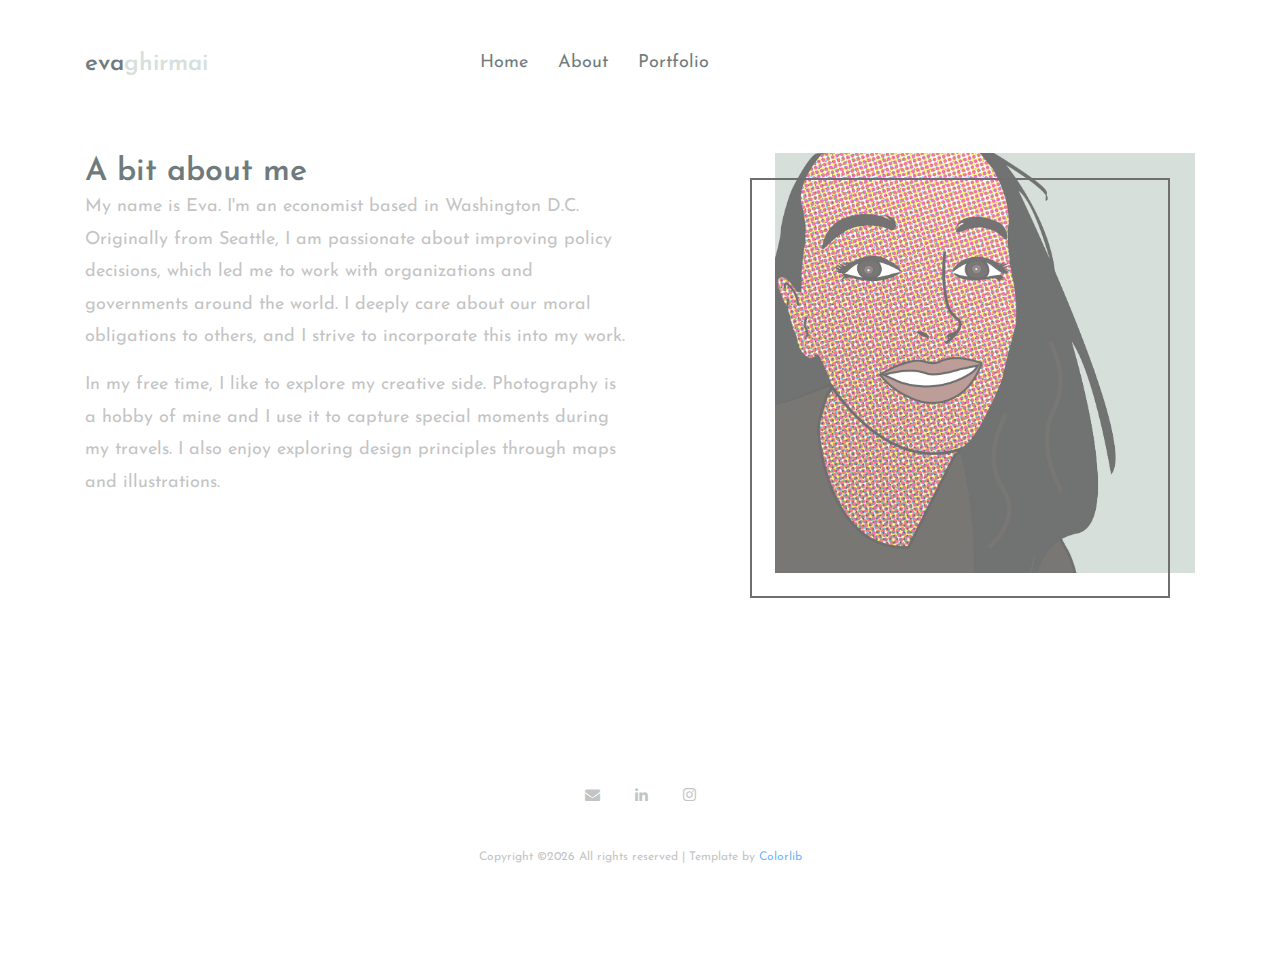
<file: about.html>
<!DOCTYPE html>
<html lang="en">
<head>
	<title>Eva Ghirmai | About</title>
	<meta charset="UTF-8">
	<meta name="description" content="Eva Ghirmai Personal Website">
	<meta name="keywords" content="eva ghirmai, photography, design, html">
	<meta name="viewport" content="width=device-width, initial-scale=1.0">
	<!-- Favicon -->
	<link href="img/eg-icon.png" rel="shortcut icon"/>

	<!-- Google Fonts -->
	<link href="https://fonts.googleapis.com/css?family=Josefin+Sans:400,400i,600,600i,700" rel="stylesheet">

	<!-- Stylesheets -->
	<link rel="stylesheet" href="css/bootstrap.min.css"/>
	<link rel="stylesheet" href="css/font-awesome.min.css"/>
	<link rel="stylesheet" href="css/style.css"/>


	<!--[if lt IE 9]>
	  <script src="https://oss.maxcdn.com/html5shiv/3.7.2/html5shiv.min.js"></script>
	  <script src="https://oss.maxcdn.com/respond/1.4.2/respond.min.js"></script>
	<![endif]-->

<!-- Google tag (gtag.js) -->
<script async src="https://www.googletagmanager.com/gtag/js?id=UA-54694277-2"></script>
<script>
  window.dataLayer = window.dataLayer || [];
  function gtag(){dataLayer.push(arguments);}
  gtag('js', new Date());

  gtag('config', 'UA-54694277-2');
</script>

</head>

<body>
	<!-- Page Preloder -->
	<div id="preloder">
		<div class="loader"></div>
	</div>

	<!-- header section start -->
	<header class="header-section">
		<div class="container">
			<div class="row">
				<div class="col-lg-4 col-md-3">
					<div class="logo">
						<h2 class="site-logo">
							<span class="first-name">eva</span>
							<span class="last-name">ghirmai</span>
						</h2>
					</div>
				</div>
				<div class="col-lg-8 col-md-9">
					<nav class="main-menu">
						<ul>
							<li><a href="index.html">Home</a></li>
							<li><a href="about.html">About</a></li>
							<li><a href="photography.html">Portfolio</a></li>
						</ul>
					</nav>
				</div>
			</div>
		</div>
		<div class="nav-switch">
			<i class="fa fa-bars"></i>
		</div>
	</header>
	<!-- header section end -->

	<!-- intro section start -->
	<section class="intro-section">
		<div class="container text-center">
			<div class="row">
				<div class="col-xl-10 offset-xl-1">
				</div>
			</div>
		</div>
	</section>
	<!-- intro section end -->


	<!-- page section start -->
	<section class="page-section">
		<div class="container">
			<div class="row">
				<div class="col-lg-6">
					<h2>A bit about me</h2>
					<p>My name is Eva. I'm an economist based in Washington D.C. Originally from Seattle, I am passionate about improving policy decisions, which led me to work with organizations and governments around the world. I deeply care about our moral obligations to others, and I strive to incorporate this into my work.</p>
					<p>In my free time, I like to explore my creative side. Photography is a hobby of mine and I use it to capture special moments during my travels. I also enjoy exploring design principles through maps and illustrations. </p>

					<div class="row mt-5">
						<div class="col-md-4">
							<div class="milestone">
							</div>
						</div>
						<div class="col-md-4">
							<div class="milestone">
							</div>
						</div>
						<div class="col-md-4">
							<div class="milestone">
							</div>
						</div>
					</div>
				</div>
				<div class="col-lg-5 offset-lg-1">
					<figure class="pic-frame">
						<img src="img/about.png" alt="">
					</figure>
				</div>
			</div>
		</div>
	</section>
	<!-- page section end -->

	<!-- footer section start -->
	<footer class="footer-section text-center">
		<div class="container">
			<div class="social-links">
				<a href="mailto:eghirmai@gmail.com"><span class="fa fa-envelope"></span></a>
				<a href="https://www.linkedin.com/in/eva-ghirmai/"><span class="fa fa-linkedin"></span></a>
				<a href="https://www.instagram.com/eghirmai/"><span class="fa fa-instagram"></span></a>
			</div>
			<div class="copyright"><!-- Link back to Colorlib can't be removed. Template is licensed under CC BY 3.0. -->
Copyright &copy;<script>document.write(new Date().getFullYear());</script> All rights reserved | Template by <a href="https://colorlib.com" target="_blank">Colorlib</a>
<!-- Link back to Colorlib can't be removed. Template is licensed under CC BY 3.0. -->
</div>
		</div>
	</footer>
	<!-- footer section end -->


	<!--====== Javascripts & Jquery ======-->
	<script src="js/jquery-2.1.4.min.js"></script>
	<script src="js/bootstrap.min.js"></script>
	<script src="js/mixitup.min.js"></script>
	<script src="js/magnific-popup.min.js"></script>
	<script src="js/main.js"></script>
</body>
</html>
</file>
<file: css/style.css>
/* =================================
------------------------------------
  Riddle - Portfolio
  Version: 1.0
 ------------------------------------
 ====================================*/

/*----------------------------------------*/
/* Template default CSS
/*----------------------------------------*/

html,
body {
  height: 100%;
  font-family: 'Josefin Sans', sans-serif;
}

h1,
h2,
h3,
h4,
h5,
h6 {
  color: #001418;
  margin: 0;
  font-weight: 600;
  font-family: 'Josefin Sans', sans-serif;
}

p {
  font-size: 18px;
  color: #979797;
  line-height: 1.8;
}

img {
  max-width: 100%;
}

input:focus,
select:focus,
button:focus,
textarea:focus {
  outline: none;
}

a:hover,
a:focus {
  text-decoration: none;
  outline: none;
}

ul,
ol {
  padding: 0;
  margin: 0;
}

/*------------------------
  Helper css
--------------------------*/
.body-pad {
  padding: 0 40px;
}

.spad {
  padding: 100px 0;
}

.pt100 {
  padding-top: 25px;
}

.set-bg {
  background-repeat: no-repeat;
  background-size: cover;
}

.section-title {
  font-size: 60px;
}

.section-title span {
  color: #979797;
}

/*------------------------
  Common Elements
--------------------------*/
.element {
  margin-bottom: 100px;
}

.element:last-child {
  margin-bottom: 0;
}

/*=== Preloder ===*/
#preloder {
  position: fixed;
  width: 100%;
  height: 100%;
  top: 0;
  left: 0;
  z-index: 999999;
  background: #fff;
}

.loader {
  width: 30px;
  height: 30px;
  border: 3px solid #000;
  position: absolute;
  top: 50%;
  left: 50%;
  margin-top: -13px;
  margin-left: -13px;
  border-radius: 60px;
  border-left-color: transparent;
  animation: loader 0.8s linear infinite;
  -webkit-animation: loader 0.8s linear infinite;
}

@keyframes loader {
  0% {
    -webkit-transform: rotate(0deg);
            transform: rotate(0deg);
  }
  50% {
    -webkit-transform: rotate(180deg);
            transform: rotate(180deg);
  }
  100% {
    -webkit-transform: rotate(360deg);
            transform: rotate(360deg);
  }
}

@-webkit-keyframes loader {
  0% {
    -webkit-transform: rotate(0deg);
  }
  50% {
    -webkit-transform: rotate(180deg);
  }
  100% {
    -webkit-transform: rotate(360deg);
  }
}

/*=== Buttons ===*/
.site-btn {
  display: inline-block;
  font-size: 14px;
  min-width: 140px;
  text-align: center;
  padding: 15px 10px;
  position: relative;
  color: #fff;
  border: none;
  background-color: #000;
  margin-right: 15px;
  z-index: 1;
}

.site-btn.btn-fade {
  background-color: #979797;
}

.site-btn.btn-line {
  background: none;
  border: 2px solid #000;
  color: #000;
  padding: 13px 10px;
}

.site-btn.btn-line:hover {
  color: #000;
}

.site-btn.btn-line-fade {
  background: none;
  border: 2px solid #979797;
  color: #979797;
  padding: 13px 10px;
}

.site-btn.btn-line-fade:hover {
  color: #979797;
}

.site-btn:hover {
  color: #fff;
}

/*===  Accordion  ===*/
.accordion-area .panel {
  margin-bottom: 30px;
}

.accordion-area .panel-header {
  background: #000;
  color: #fff;
  display: block;
  padding: 12px 50px;
  padding-left: 30px;
  font-size: 14px;
  font-weight: 600;
  position: relative;
  border: 2px solid #000;
  -webkit-transition: all 0.4s ease-out 0s;
  -o-transition: all 0.4s ease-out 0s;
  transition: all 0.4s ease-out 0s;
}

.accordion-area .panel-header.active {
  background: transparent;
  color: #000;
}

.accordion-area .panel-header.active .panel-link:after {
  content: "-";
  color: #000;
}

.accordion-area .panel-header.active .panel-link.collapsed:after {
  content: "+";
}

.accordion-area .panel-link {
  position: absolute;
  right: 0;
  top: 0;
  height: 100%;
  width: 50px;
  border: none;
  cursor: pointer;
  background: transparent;
}

.accordion-area .panel-body p {
  font-size: 14px;
  margin-bottom: 0;
  padding-top: 25px;
}

.accordion-area .panel-body {
  padding: 0 5px;
}

.accordion-area .panel-link:after {
  content: "+";
  position: absolute;
  left: 50%;
  font-size: 16px;
  font-weight: 700;
  top: 50%;
  color: #fff;
  line-height: 16px;
  margin-top: -8px;
  margin-left: -4px;
}

/*===  Tab  ===*/
.tab-element .nav-tabs {
  border-bottom: none;
  margin-bottom: 35px;
}

.tab-element .nav-tabs .nav-link {
  border: 2px solid #000;
  background: #000;
  border-radius: 0;
  margin-right: 10px;
  font-size: 14px;
  font-weight: 500;
  color: #222;
  padding: 15px 40px;
  min-width: 118px;
  font-size: 16px;
  color: #fff;
  margin-bottom: 10px;
}

.tab-element .nav-tabs .nav-item:last-child .nav-link {
  margin-right: 0;
}

.tab-element .nav-tabs .nav-link.active {
  background: transparent;
  color: #000;
}

.tab-element .tab-pane h4 {
  font-size: 18px;
  margin: 25px 0 20px;
}

.tab-element .tab-pane p {
  font-size: 14px;
}

.circle-progress {
  text-align: center;
  position: relative;
}

.circle-progress canvas {
  -webkit-transform: rotate(90deg);
  -ms-transform: rotate(90deg);
  transform: rotate(90deg);
}

.circle-progress .progress-info {
  position: absolute;
  width: 100%;
  top: 30%;
}

.circle-progress .progress-info h2 {
  font-size: 36px;
}

.circle-progress .progress-info p {
  color: #979797;
  font-size: 16px;
  line-height: normal;
}

/*===  Icon Box  ===*/
.icon-box {
  display: -webkit-box;
  display: -ms-flexbox;
  display: flex;
}

.icon-box .icon h2 {
  font-size: 60px;
}

.icon-box .icon-box-content {
  padding-left: 25px;
  padding-top: 10px;
}

.icon-box .icon-box-content h3 {
  font-size: 24px;
  margin-bottom: 25px;
}

/*------------------------
    Header Section
--------------------------*/
.header-section {
  padding-top: 30px;
  padding-bottom: 20px;
  position: relative;
}

.site-logo {
  font-size: 0;
  padding-top: 20px;
}

.first-name, .last-name {
  font-size: 24px;
  padding: 0;
  margin:0;
}

.last-name {
  padding: 0;
  margin:0;
  color: #B6C8BD;
}

.main-menu ul {
  list-style: none;
}

.main-menu ul li {
  display: inline;
}

.main-menu ul li a {
  display: inline-block;
  font-size: 18px;
  color: #001418;
  margin-left: 15px;
  margin-right: 10px;
  padding: 20px 0 5px;
}

.header-btn {
  float: right;
  margin-right: 0;
}

.nav-switch {
  display: none;
}

/*------------------------
    Intro Section
--------------------------*/
.intro-section {
  padding: 25px 0;
}

/*------------------------
    Portfolio Section
--------------------------*/
.portfolio-section {
  padding-top:25px;
  overflow: hidden;
}

.portfolio-filter {
  list-style: none;
  padding-bottom: 25px;
}

.portfolio-filter li {
  font-size: 16px;
  display: inline-block;
  margin-right: 30px;
  padding-bottom: 10px;
  color: #979797;
  cursor: pointer;
}

.portfolio-filter li.mixitup-control-active {
  color: #001418;
}

.portfolios-area .gallery-block {
  padding: 0;
}

.gallery-block {
  position: relative;
}

.portfolio-item {
  display: block;
  width: 100%;
  height: 600px;
  background-position: center center;
  position: relative;
  margin-bottom: 30px;
}

.portfolio-item .pi-inner {
  position: absolute;
  width: 100%;
  height: 100%;
  left: 0;
  top: 0;
  background: transparent;
  -webkit-transition: all 0.4s ease 0s;
  -o-transition: all 0.4s ease 0s;
  transition: all 0.4s ease 0s;
}

.portfolio-item .pi-inner h2 {
  opacity: 0;
  font-size: 30px;
  font-weight: 400;
  position: absolute;
  left: 25px;
  bottom: 50px;
  color: #fff;
  letter-spacing: 1px;
  -webkit-transition: all 0.3s ease 0s;
  -o-transition: all 0.3s ease 0s;
  transition: all 0.3s ease 0s;
}

.portfolio-item:hover .pi-inner {
  background: rgba(0, 20, 24, 0.8);
}

.portfolio-item:hover .pi-inner h2 {
  opacity: 1;
  letter-spacing: 0;
}

.portfolio-meta {
  padding-bottom: 45px;
}

.portfolio-meta h2 {
  font-size: 24px;
}

.portfolio-meta p {
  font-size: 14px;
  color: #a6a6a6;
  margin-bottom: 0;
}

.portfolio-intro {
  display: block;
}

.img-popup-warp .mfp-content {
  opacity: 0;
  -webkit-transform: scale(0.8);
  -ms-transform: scale(0.8);
  transform: scale(0.8);
  -webkit-transition: all 0.4s;
  -o-transition: all 0.4s;
  transition: all 0.4s;
}

.img-popup-warp.mfp-ready .mfp-content {
  opacity: 1;
  -webkit-transform: scale(1);
  -ms-transform: scale(1);
  transform: scale(1);
}

/*------------------------
    Footer Section
--------------------------*/
.footer-section {
  padding: 110px 0;
}

.footer-section .copyright {
  font-size: 12px;
  color: #979797;
}

.social-links {
  margin-top: 60px;
  margin-bottom: 40px;
}

.social-links a {
  color: #979797;
  font-size: 15px;
  margin-right: 30px;
}

.social-links a:last-child {
  margin-right: 0;
}

/*------------------------
    About Page
--------------------------*/
.pic-frame {
  position: relative;
  padding-left: 25px;
  padding-bottom: 25px;
  display: inline-block;
}

.pic-frame:after {
  position: absolute;
  content: "";
  width: calc(100% - 25px);
  height: calc(100% - 25px);
  bottom: 0;
  left: 0;
  border: 2px solid #000;
  z-index: 1;
}

.milestone {
  margin-top: 15px;
}

.milestone h2 {
  font-size: 60px;
}

.milestone h2 span {
  font-size: 18px;
  color: #979797;
}

/*------------------------
    Blog Page
--------------------------*/
.blog-item {
  margin-bottom: 70px;
}

.blog-item .read-more {
  color: #000;
  position: relative;
  display: inline-block;
  padding-bottom: 5px;
  line-height: 18px;
  font-size: 18px;
}

.blog-item .read-more:after {
  position: absolute;
  content: '';
  width: 100%;
  height: 2px;
  bottom: 0;
  left: 0;
  background: #000;
}

.thumb {
  margin-bottom: 30px;
}

.blog-content h2 {
  font-size: 24px;
  margin-bottom: 15px;
}

.blog-content .blog-meta {
  font-size: 13px;
  color: #979797;
  margin-bottom: 30px;
}

.blog-content p {
  margin-bottom: 30px;
}

/*------------------------
    Contact Page
--------------------------*/
.contect-tect {
  text-align: center;
  margin-bottom: 70px;
}

.contect-tect h2 {
  font-size: 24px;
  margin-bottom: 30px;
}

.contect-tect p {
  font-size: 17px;
}

.contact-form {
  display: block;
  width: 100%;
}

.contact-form input {
  padding-left: 25px;
  height: 60px;
  width: 100%;
  border: none;
  border-bottom: 2px solid #000;
  margin-bottom: 30px;
  font-size: 12px;
}

.contact-form textarea {
  padding-left: 25px;
  height: 200px;
  width: 100%;
  border: none;
  border-bottom: 2px solid #000;
  margin-bottom: 30px;
  font-size: 12px;
}

.contact-form ::-webkit-input-placeholder {
  font-style: italic;
}

.contact-form :-ms-input-placeholder {
  font-style: italic;
}

.contact-form ::-ms-input-placeholder {
  font-style: italic;
}

.contact-form ::placeholder {
  font-style: italic;
}

/* ===========================
  Responsive
==============================*/
@media only screen and (max-width: 1448px) {
  .home-2.container {
    width: auto;
  }
}

/* Medium screen : 992px. */
@media only screen and (min-width: 992px) and (max-width: 1199px) {
  .portfolio-item {
    height: 450px;
  }
}

/* Tablet :768px. */
@media only screen and (min-width: 768px) and (max-width: 991px) {
  .body-pad {
    padding: 0 30px;
  }
  .portfolio-item {
    height: 350px;
  }
}

/* Large Mobile :480px. */
@media only screen and (max-width: 767px) {
  .body-pad {
    padding: 0 15px;
  }
  .main-menu {
    position: absolute;
    background: #efefef;
    width: 100%;
    z-index: 999;
    left: 0;
    top: 30px;
    padding-top: 15px;
    display: none;
  }
  .main-menu ul li a {
    padding: 10px 15px;
    border-bottom: 1px solid #ddd;
    display: block;
  }
  .main-menu ul li {
    display: block;
  }
  .main-menu ul li:last-child a {
    border-bottom: none;
  }
  .home-2 {
    text-align: left;
  }
  .home-2 .main-menu {
    top: 99px;
  }
  .nav-switch {
    position: absolute;
    right: 25px;
    font-size: 30px;
    color: #333;
    top: 35px;
    display: block;
  }
  .header-btn {
    display: none;
  }
  .section-title {
    font-size: 45px;
  }
  .portfolio-filter {
    text-align: center;
  }
}

/* small Mobile :320px. */
@media only screen and (max-width: 479px) {
  .section-title {
    font-size: 30px;
  }
}
</file>
